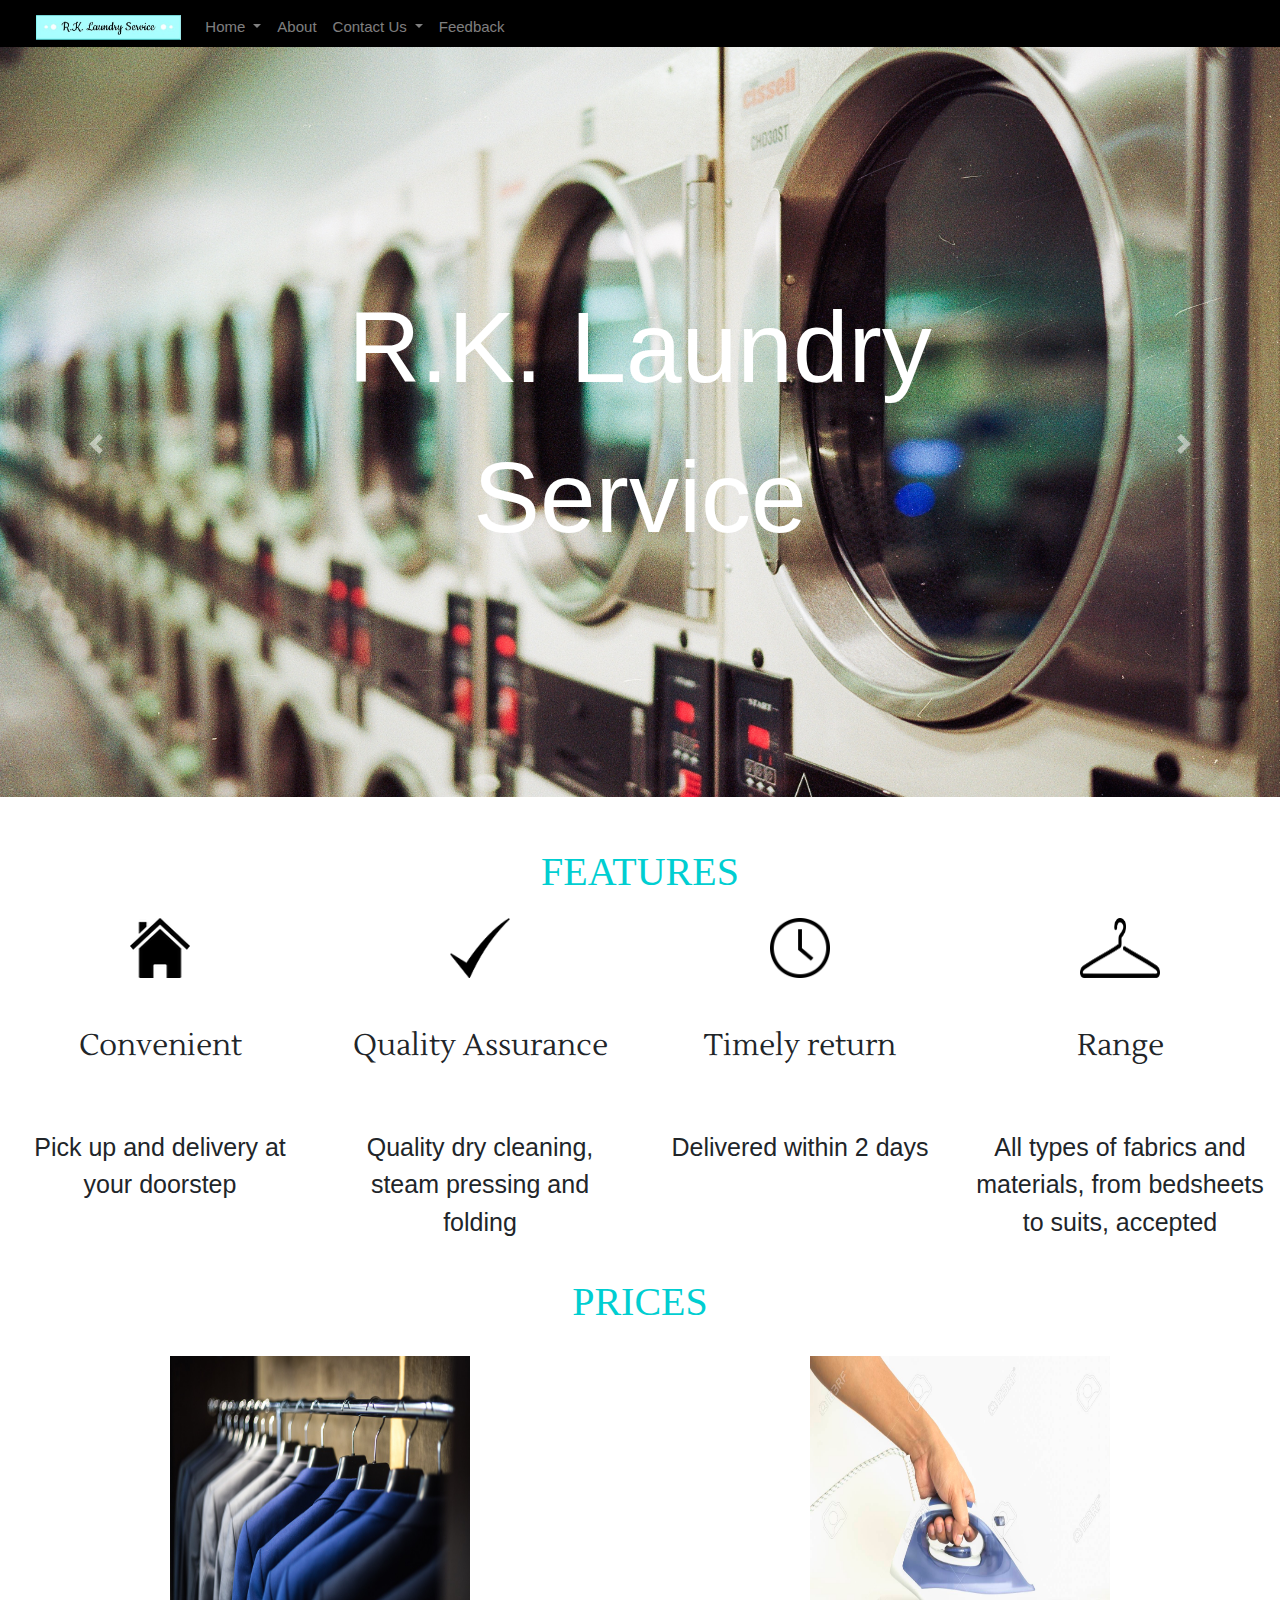
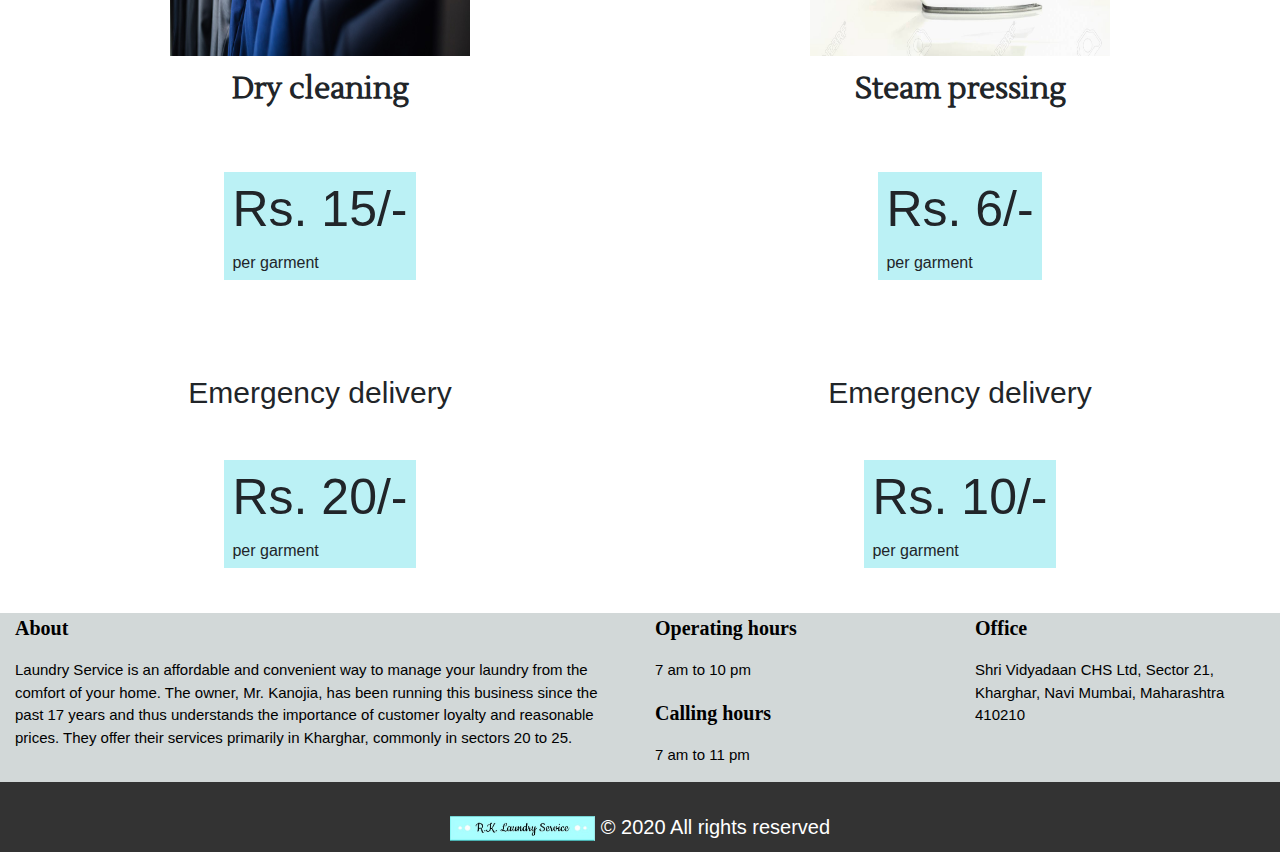
<file: index.html>
<html>
<head>
    <title> R.K. Laundry Service </title>
<meta charset="utf-8">
  <meta name="viewport" content="width=device-width, initial-scale=1">
<meta name="description" content="This website will help provide a convenient way for you to manage your laundry! With great customer service and picking up/delivery at your doorstep, laundry will no longer be a hassle! Click here to take a look at what we offer!" />
<meta name="keywords" content="Laundry, Laundry service, clothes, dry cleaning, washing, folding, ironing, steam pressing, home delivery" />
    
    
    
     <link rel="stylesheet" href="https://stackpath.bootstrapcdn.com/bootstrap/4.4.1/css/bootstrap.min.css" integrity="sha384-Vkoo8x4CGsO3+Hhxv8T/Q5PaXtkKtu6ug5TOeNV6gBiFeWPGFN9MuhOf23Q9Ifjh" crossorigin="anonymous">
    <script src="https://code.jquery.com/jquery-3.4.1.slim.min.js" integrity="sha384-J6qa4849blE2+poT4WnyKhv5vZF5SrPo0iEjwBvKU7imGFAV0wwj1yYfoRSJoZ+n" crossorigin="anonymous"></script>
<script src="https://cdn.jsdelivr.net/npm/popper.js@1.16.0/dist/umd/popper.min.js" integrity="sha384-Q6E9RHvbIyZFJoft+2mJbHaEWldlvI9IOYy5n3zV9zzTtmI3UksdQRVvoxMfooAo" crossorigin="anonymous"></script>
    
   
<script src="https://stackpath.bootstrapcdn.com/bootstrap/4.4.1/js/bootstrap.min.js" integrity="sha384-wfSDF2E50Y2D1uUdj0O3uMBJnjuUD4Ih7YwaYd1iqfktj0Uod8GCExl3Og8ifwB6" crossorigin="anonymous"></script>
    
 
        <link href="CSS/Style.css" rel="stylesheet">
    <link href="https://fonts.googleapis.com/css?family=Lustria" rel="stylesheet">
</head>
<body>
   
<nav class="navbar navbar-expand-sm navbar-dark">
  <a class="navbar-brand" href="index.html"><img src="Assets/logo.jpg" height="25px" style="padding-left: 20px" alt="Company logo" ></a>
 <button class="navbar-toggler" type="button" data-toggle="collapse" data-target="#navbarTogglerDemo02" aria-controls="navbarTogglerDemo02" aria-expanded="false" aria-label="Toggle navigation">
    <span class="navbar-toggler-icon"></span>
  </button>
    
  <div class="collapse navbar-collapse" id="navbarTogglerDemo02">
 
    <ul class="navbar-nav">
         <li class="nav-item dropdown">
        <a class="nav-link dropdown-toggle" href="index.html" id="navbarDropdown" role="button" data-toggle="dropdown" aria-haspopup="true" aria-expanded="false">
          Home
        </a>
        <div class="dropdown-menu" aria-labelledby="navbarDropdown">
          <a class="dropdown-item" href="index.html#features">Features</a>
          <a class="dropdown-item" href="index.html#price">Pricing</a>
        </div>
      </li>
     
      <li class="nav-item">
        <a class="nav-link" href="index.html#about">About</a>
      </li>
      
         <li class="nav-item dropdown">
        <a class="nav-link dropdown-toggle" href="index.html" id="navbarDropdown" role="button" data-toggle="dropdown" aria-haspopup="true" aria-expanded="false">
          Contact Us
        </a>
        <div class="dropdown-menu" aria-labelledby="navbarDropdown">
          <a class="dropdown-item" href="contact.html#contact">Contact information</a>
          <a class="dropdown-item" href="contact.html#map">Location</a>
            <a class="dropdown-item" href="contact.html#hiring">Employment information</a>
        </div>
      </li>
        <li class="nav-item">
        <a class="nav-link" href="feedback.html">Feedback</a>
      </li> 
    </ul>
    </div>
</nav>
    
    <div id="demo" class="carousel slide" data-ride="carousel">

  <!-- Indicators -->
  <ul class="carousel-indicators">
    <li data-target="#demo" data-slide-to="0" class="active"></li>
    <li data-target="#demo" data-slide-to="1"></li>
    <li data-target="#demo" data-slide-to="2"></li>
  </ul>
  
  <!-- The slideshow -->
  <div class="carousel-inner">
    <div class="carousel-item active">
      <img src="Assets/laundry.jpg" alt="Laundry machine" width="1100" height="750">
        <div class="carousel-caption" id="covertitle"> R.K. Laundry Service </div>
    </div>
    <div class="carousel-item">
      <img src="Assets/closet.jpg" alt="Clothes" width="1100" height="750">
        <div class="carousel-caption" id="covertitle"> R.K. Laundry Service </div>
    </div>
    <div class="carousel-item">
      <img src="Assets/clothespin.jpg" alt="Clothes" width="1100" height="750">
        <div class="carousel-caption" id="covertitle"> R.K. Laundry Service </div>
    </div>
  </div>
  <br>
  <!-- Left and right controls -->
  <a class="carousel-control-prev" href="#demo" data-slide="prev">
    <span class="carousel-control-prev-icon"></span>
  </a>
  <a class="carousel-control-next" href="#demo" data-slide="next">
    <span class="carousel-control-next-icon"></span>
  </a>
</div>
    
   <a name="features"></a>
    <div class="container-fluid">
    <div class="row">
        <div class=col-lg-12> <p id="feature">FEATURES</p></div>
    
    
    <div class="col-lg-3"> 
        <img src="Assets/house.png" class="logo" alt="Home logo"> <br>
        <p id="heading"> Convenient</p> <br>
        <p id="titles"> Pick up and delivery at your doorstep</p>
        </div> 
        <div class="col-lg-3">
        <img src="Assets/tickmark.png" class="logo" alt="Tickmark logo">
            <br>
            
            <p id="heading"> Quality Assurance</p>
            <br>
            
            <p id="titles">Quality dry cleaning, steam pressing and folding</p>
        
        </div>
        <div class="col-lg-3">
        <img src="Assets/clock.png" class="logo" alt="Clock logo"> 
                <br>
                  <p id="heading"> Timely return</p>
                <br>
            <p id="titles">  Delivered within 2 days </p>
        
        </div>
        
        <div class="col-lg-3"> 
        <img src="Assets/hanger.png" class="logo" style="width: 80px" alt="Hanger logo"> <br>
        <p id="heading"> Range</p> <br>
        <p id="titles"> All types of fabrics and materials, from bedsheets to suits, accepted</p>
        </div> 
        
        </div>
    </div>
    
    <a name="price"> </a>
     
<div class="container-fluid" style="position:relative" id="third" class="images">
                       

    <p id="feature">PRICES</p>

        <div class="row"  id="list">
         
            <div class="col-md-6 col-lg-6" style="margin-top: 8px">
        <span> <img src="Assets/suits.jpg" class="img-responsive img-circle image"></span> 
                
             <p id="services"> <strong> Dry cleaning</strong></p>
                                <br>

                  <table align="center">
                    <tr>
                        <td>
         
               <p style="font-size: 50px"> Rs. 15/-</p>
                per garment
                            </td>
                        </tr>
       </table>
               
       
             <br> <br> 
                
                 Emergency delivery<br><br> 
                 <table align="center">
                    <tr>
                        <td>
         
                <p style="font-size: 50px"> Rs. 20/-</p>
                per garment
       
                            </td>
                        </tr>
       </table>
                
            
        </div>
        
         <div class="col-md-6  col-lg-6" style="margin-top: 8px">
            <span> <img src="Assets/iron.jpg" class="img-responsive img-circle image" alt="Ironbox"></span>
                
               
                       <p id="services"><strong> Steam pressing</strong> </p>
                 <br>
                <table align="center">
                    <tr>
                        <td>
         
                <p style="font-size: 50px"> Rs. 6/-</p>
                per garment
                            </td>
                        </tr>
       </table>
             <br> <br> 
                 
                Emergency delivery<br> <br>
                <table align="center">
                    <tr>
                        <td>
         
 
                <p style="font-size: 50px"> Rs. 10/-</p>
                per garment       
                        </td>
                    </tr>
                </table>
                    
                    </div>
             
        </div>
        </div>
           <br>
    <a name="about"></a>
    <div class="container-fluid info"> 
    
        <div class="row" >
     <div class="col-lg-6 col-md-6">
        <p id="number1">
         About
         </p>
         
         <p id="details1"> Laundry Service is an affordable and convenient way to manage your laundry from the comfort of your home. The owner, Mr. Kanojia, has been running this business since the past 17 years and thus understands the importance of customer loyalty and reasonable prices. They offer their services primarily in Kharghar, commonly in sectors 20 to 25. </p>
        
        
        </div>  
       
       <div class="col-lg-3 col-md-3">
        <p id="number1">
         Operating hours
         </p>
         
         <p id="details1"> 7 am to 10 pm </p>
        <p id="number1">
            Calling hours 
           </p>
          <p id="details1"> 7 am to 11 pm </p> 
        
        </div>  
        <div class="col-lg-3 col-md-3">
        <p id="number1">
         Office
         </p>
        
         <p id="details1"> Shri Vidyadaan CHS Ltd, Sector 21, Kharghar, Navi Mumbai, Maharashtra 410210</p>
        
        
        </div>   
    </div>
    </div>
        
    <footer style="height: 70px; background-color: #333;color: white">
        <br> <img src="Assets/logo.jpg" height="25px" alt="Company logo" > &#169; 2020 All rights reserved 
</footer>
   <!-- <div class="container-fluid" style="position:relative">
        <table style="width: 100%; height: 300px"> 
        <tr>
          <td style="width: 650px"> 
            <p id="number1">
         ABOUT
         </p>
         
         <p id="details1"> Laundry Service is an affordable and convenient way to manage your laundry from the comfort of your home. The owner, Mr. Kanojia, has been running this business since the past 17 years and thus understands the importance of customer loyalty and reasonable prices. They offer their services primarily in Kharghar, commonly in sectors 20 to 25. </p>
            </td>  
            
            <td>
            <p id="number1">
         Operating hours
         </p>
         
         <p id="details1"> 7 am to 10 pm </p>
            </td>
            
            <td>
            <p id="number1">
            Calling hours 
           </p>
          <p id="details1"> 7 am to 11 pm </p> 
        
            </td>
            
            
            
      </tr>
        
        
        
        
        </table>
     <div class="info"> 
    
        <div class="row" style="padding: 10px">
     <div class="col-lg-6 col-md-6">
        <p id="number1">
         ABOUT
         </p>
         
         <p id="details1"> Laundry Service is an affordable and convenient way to manage your laundry from the comfort of your home. The owner, Mr. Kanojia, has been running this business since the past 17 years and thus understands the importance of customer loyalty and reasonable prices. They offer their services primarily in Kharghar, commonly in sectors 20 to 25. </p>
        
        
        </div>  
       
       <div class="col-lg-3 col-md-3">
        <p id="number1">
         Operating hours
         </p>
         
         <p id="details1"> 7 am to 10 pm </p>
        <p id="number1">
            Calling hours 
           </p>
          <p id="details1"> 7 am to 11 pm </p> 
        
        </div>  
        <div class="col-lg-3 col-md-3">
        <p id="number1">
         OFFICE
         </p>
         
         <p id="details1"> Sec 6, Kharghar, Navi Mumbai</p>
        
        
        </div>  
       
       
       </div>
    
    </div>
         </div>
    <footer style="height: 70px; background-color: #333;color: white">
        <br> <img src="Assets/logo.jpg" height="25px" > &#169; 2020 All rights reserved 
</footer>
   -->

</body>

</html>
</file>
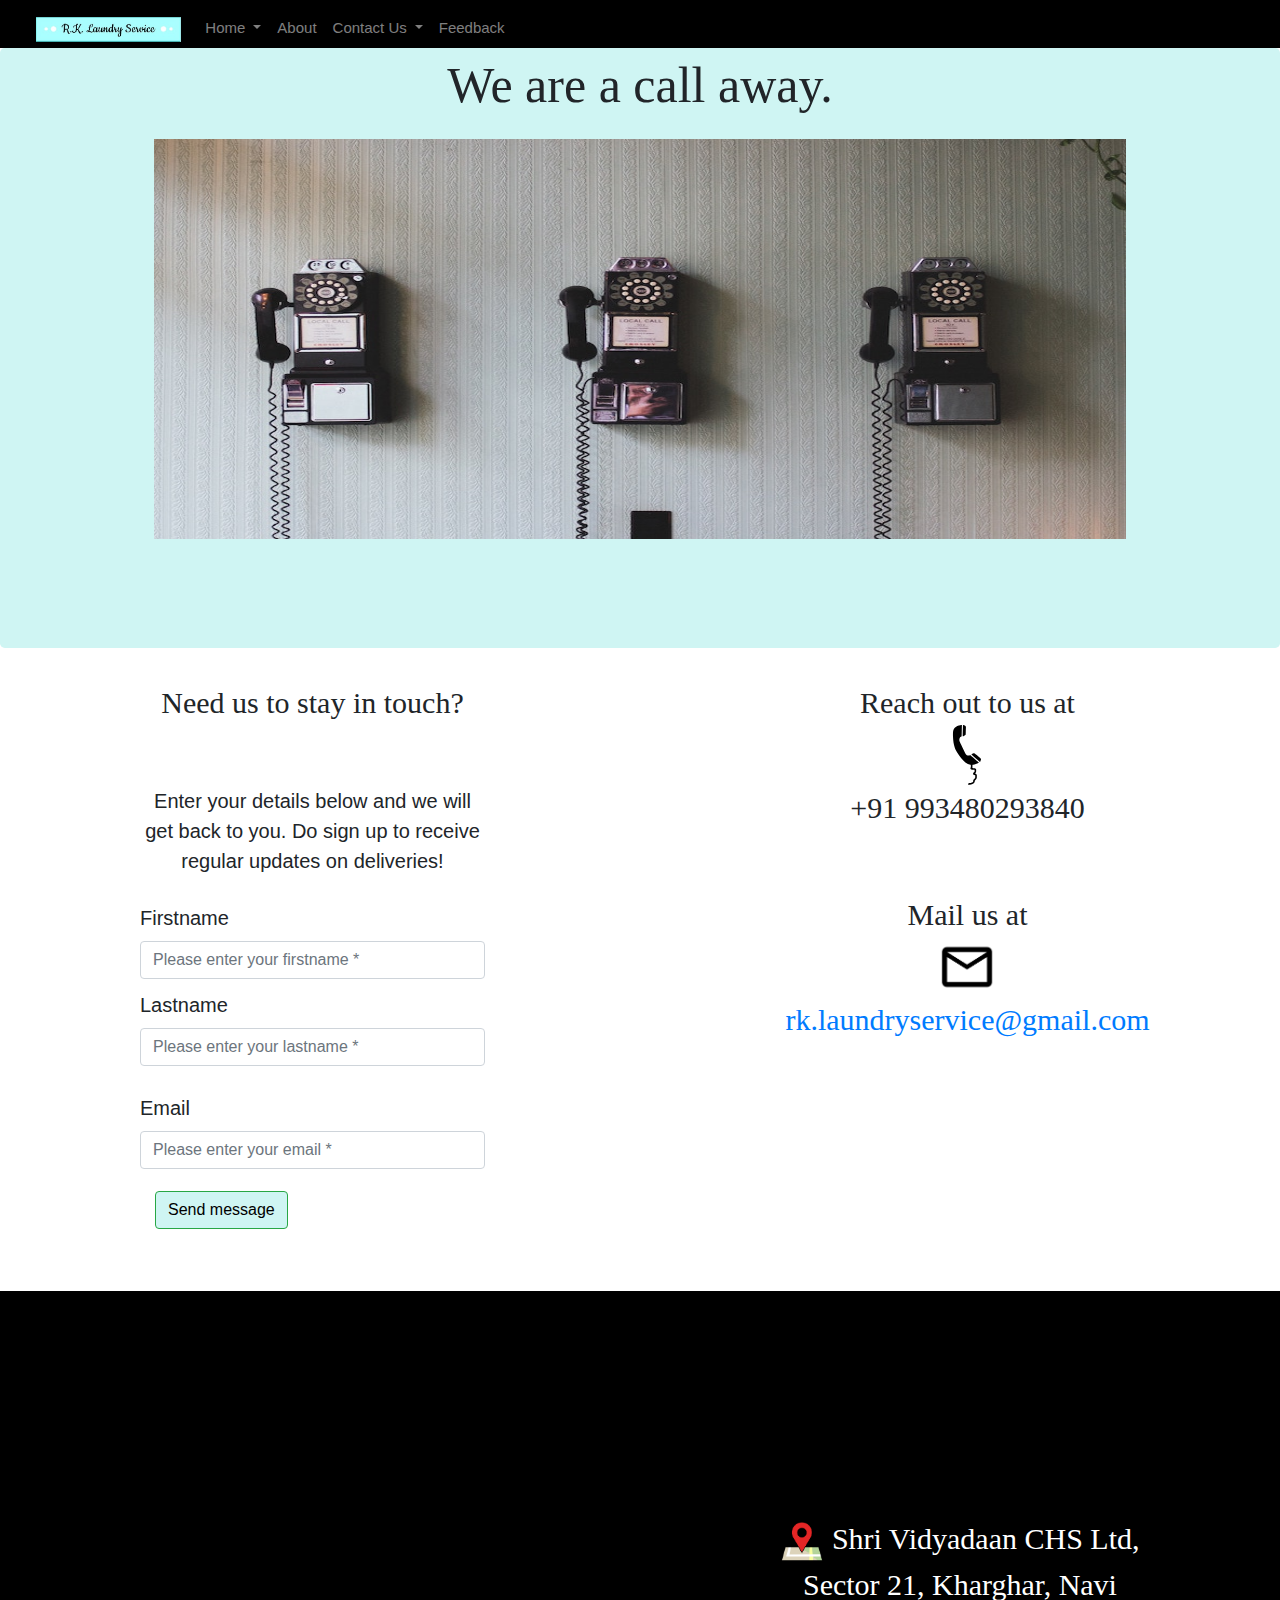
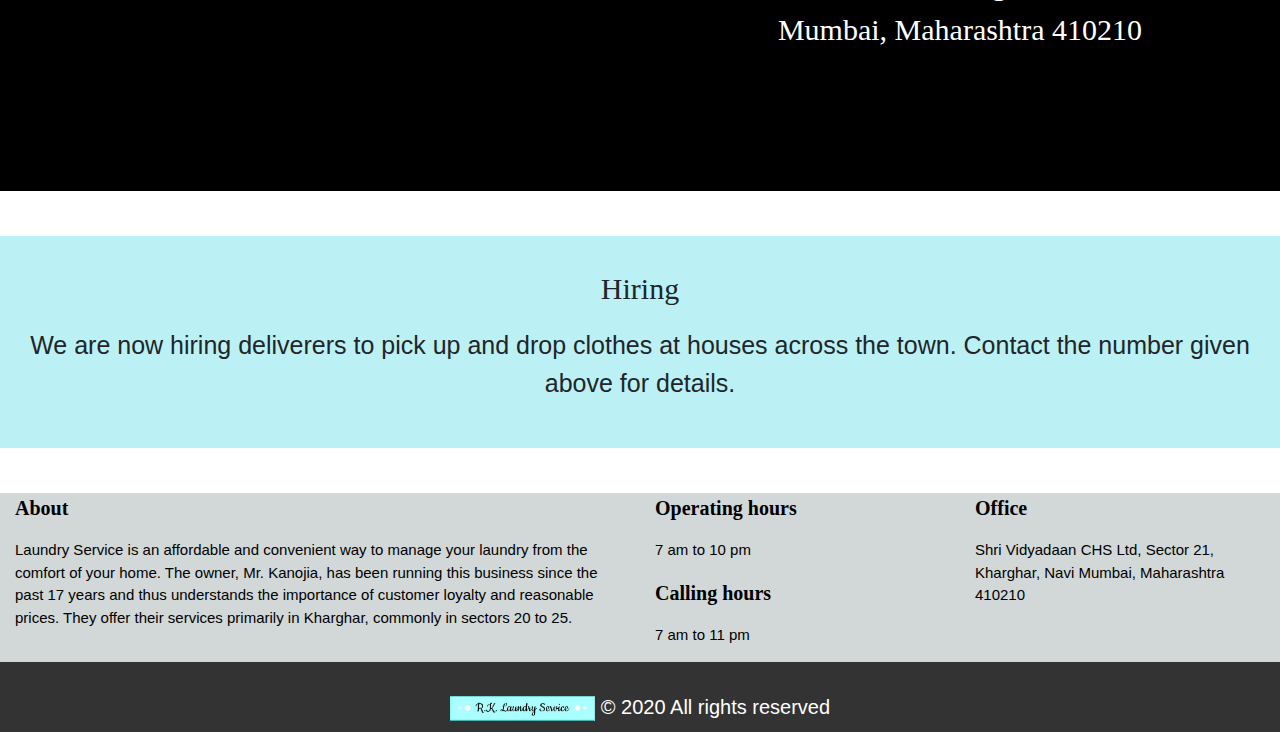
<file: contact.html>
<!DOCTYPE html>
<html lang="en">
<head>
  <title>Contact Us</title>
  <meta charset="utf-8">
  <meta name="viewport" content="width=device-width, initial-scale=1">
 <meta name="description" content="This website will help provide a convenient way for you to manage your laundry! With great customer service and picking up/delivery at your doorstep, laundry will no longer be a hassle! Click here to take a look at what we offer!" />
<meta name="keywords" content="Laundry, Laundry service, clothes, dry cleaning, washing, folding, ironing, steam pressing, home delivery" />
    
  <link rel="stylesheet" href="https://stackpath.bootstrapcdn.com/bootstrap/4.4.1/css/bootstrap.min.css" integrity="sha384-Vkoo8x4CGsO3+Hhxv8T/Q5PaXtkKtu6ug5TOeNV6gBiFeWPGFN9MuhOf23Q9Ifjh" crossorigin="anonymous">
    <script src="https://code.jquery.com/jquery-3.4.1.slim.min.js" integrity="sha384-J6qa4849blE2+poT4WnyKhv5vZF5SrPo0iEjwBvKU7imGFAV0wwj1yYfoRSJoZ+n" crossorigin="anonymous"></script>
<script src="https://cdn.jsdelivr.net/npm/popper.js@1.16.0/dist/umd/popper.min.js" integrity="sha384-Q6E9RHvbIyZFJoft+2mJbHaEWldlvI9IOYy5n3zV9zzTtmI3UksdQRVvoxMfooAo" crossorigin="anonymous"></script>
    
   
<script src="https://stackpath.bootstrapcdn.com/bootstrap/4.4.1/js/bootstrap.min.js" integrity="sha384-wfSDF2E50Y2D1uUdj0O3uMBJnjuUD4Ih7YwaYd1iqfktj0Uod8GCExl3Og8ifwB6" crossorigin="anonymous"></script>
    
    <link href="CSS/Style.css" rel="stylesheet">
    <link href="https://fonts.googleapis.com/css?family=Lustria">


</head>
<body>
    <nav class="navbar navbar-expand-lg navbar-dark">
  <a class="navbar-brand" href="index.html"><img src="Assets/logo.jpg" height="25px" style="padding-left: 20px" alt="Company logo"></a>
  <button class="navbar-toggler" type="button" data-toggle="collapse" data-target="#navbarTogglerDemo02" aria-controls="navbarTogglerDemo02" aria-expanded="false" aria-label="Toggle navigation">
    <span class="navbar-toggler-icon"></span>
  </button>
    
  <div class="collapse navbar-collapse" id="navbarTogglerDemo02">
    <ul class="navbar-nav">
         <li class="nav-item dropdown">
        <a class="nav-link dropdown-toggle" href="index.html" id="navbarDropdown" role="button" data-toggle="dropdown" aria-haspopup="true" aria-expanded="false">
          Home
        </a>
        <div class="dropdown-menu" aria-labelledby="navbarDropdown">
          <a class="dropdown-item" href="index.html#features">Features</a>
          <a class="dropdown-item" href="index.html#price">Pricing</a>
        </div>
      </li>
     
      <li class="nav-item">
        <a class="nav-link" href="index.html#about">About</a>
      </li>
      
         <li class="nav-item dropdown">
        <a class="nav-link dropdown-toggle" href="index.html" id="navbarDropdown" role="button" data-toggle="dropdown" aria-haspopup="true" aria-expanded="false">
          Contact Us
        </a>
        <div class="dropdown-menu" aria-labelledby="navbarDropdown">
          <a class="dropdown-item" href="contact.html#contact">Contact information</a>
          <a class="dropdown-item" href="contact.html#map">Location</a>
            <a class="dropdown-item" href="contact.html#hiring">Employment information</a>
        </div>
      </li>
        <li class="nav-item">
        <a class="nav-link" href="feedback.html">Feedback</a>
      </li> 
    </ul>
  </div>  
</nav>
    
<!--<nav class="navbar navbar-expand-md navbar-dark" style="height:50px; font-size: 17px">
  <a class="navbar-brand" href="index.html"><img src="Assets/logo.jpg" height="28px" style="padding-left: 23px" ></a>
  <button class="navbar-toggler" type="button" data-toggle="collapse" data-target="#collapsibleNavbar">
    <span class="navbar-toggler-icon"></span>
  </button>
  <div class="collapse navbar-collapse" id="collapsibleNavbar">
    <ul class="navbar-nav">
      <li class="nav-item">
        <a class="nav-link" href="index.html">Home</a>
      </li>
      <li class="nav-item">
        <a class="nav-link" href="contact.html#about">About</a>
      </li>
      <li class="nav-item">
        <a class="nav-link" href="index.html#price">Pricing</a>
      </li> 
        <li class="nav-item">
        <a class="nav-link" href="contact.html">Contact Us</a>
      </li> 
        <li class="nav-item">
        <a class="nav-link" href="feedback.html">Feedback</a>
      </li> 
    </ul>
  </div>  
</nav> -->
<div class="jumbotron" id="contactjumbo" style="background-color: #CFF5F3" style="max-width: 100%"> 
    <p style="font-size: 50px"> We are a call away. </p>
    <img src="Assets/phones.jpg" id="dial" style="height: 400px" width="100%" alt="Telephones">
    </div>
    <a name="call"></a>
    <div style="position:relative"> 
    <div class="row">
        
    <div class="col-lg-6 col-md-6">
<div  id="last">
<p id="number"> Need us to stay in touch? </p><br>
    <p id="details">Enter your details below and we will get back to you. Do sign up to receive regular updates on deliveries!</p>        
        
    
    </div>    
    </div>
    <div class="col-lg-1 col-md-1">
        </div>
     <div class="col-lg-4 col-md-4"> 
        <p id="number">Reach out to us at
        
        <img src="Assets/call.svg" class="logo" alt="Telephone logo"> 
       
        +91 993480293840
        
    </p>
        </div>     
    </div>
    
    <div class="row">
    <div class="col-lg-6 col-md-6">              
  <form id="contact-form" method="post" action="send_mail.php?action=contact" role="form">
      <div class="form-group"> 
                    <label for="form_name" class="lead">Firstname </label>
                    <input id="form_name" type="text" name="name" class="form-control" placeholder="Please enter your firstname *" required="required" data-error="Firstname is required.">
                    <div class="help-block with-errors"></div>
    <div class="form-group">
                    <label for="form_lastname" class="lead">Lastname </label>
                    <input id="form_lastname" type="text" name="surname" class="form-control" placeholder="Please enter your lastname *" required="required" data-error="Lastname is required.">
                    <div class="help-block with-errors"></div>
                </div>
          <div class="form-group">
                    <label for="form_email" class="lead">Email </label>
                    <input id="form_email" type="email" name="email" class="form-control" placeholder="Please enter your email *" required="required" data-error="Valid email is required.">
                    <div class="help-block with-errors"></div>

            </div>
     

        
       
        <div class="col-md-12">
                <input type="submit" class="btn btn-success btn-send" value="Send message" >
            </div>
    </div>
 
</form>

        </div>
        
        <div class="col-lg-1 col-md-1">
        </div>
        <div class="col-lg-4 col-md-4"> 
        <p id="number">Mail us at
        
        <img src="Assets/mail2.png" class="logo" alt="Mail logo"> 
       
     <a href="mailto:guddu.kanojia@gmail.com ">rk.laundryservice@gmail.com
        </a>
    </p>
        </div>
        </div>
            </div>
    <a name="map"></a>
    <br>
<div class="container-fluid" style="max-width: 100%"> 
<div class="row" style="background-color: black" style="position:relative">
    <div class="col-lg-1 col-md-1"></div>
<div class="col-lg-4 col-md-4">
    <div class="mapouter">
        <div class="gmap_canvas"><iframe width="500" height="600" id="gmap_canvas" src="https://maps.google.com/maps?q=shree%20vidyadaan%20society%2C%20sector%2021%2C%20kharghar&t=&z=13&ie=UTF8&iwloc=&output=embed" frameborder="0" scrolling="no" marginheight="0" marginwidth="0" align="center"></iframe><a href="https://ytify.com"></a></div><style>.mapouter{position:relative;text-align:center;height:500px;width:600px;}.gmap_canvas {overflow:hidden;background:none!important;height:500px;width:600px;}</style></div>    
    </div>
        
    
       <div class="col-lg-2 col-md-2"></div>

<div class="col-lg-4 col-md-4">
    <br>
        <br>

        <br>

        <br>

        <br>

    <p id="number2" style="font-size: 30px" style="text-align: center">
   <img src="Assets/map.png" style="height: 40px" alt="Map pointer"> Shri Vidyadaan CHS Ltd, Sector 21, Kharghar, Navi Mumbai, Maharashtra 410210    
            </p>  
    
</div>  
     </div>  
             
    </div>       
   <a name="hiring"></a>
         <br>  
    
    <div style="padding: 30px" id="hiring">
    <p id="number"> Hiring<p>
    <p style="font-size: 25px"> We are now hiring deliverers to pick up and drop clothes at houses across the town. Contact the number given above for details. </p>
        
    </div>
  
<br>
    <a name="about"></a>
  
    <div class="container-fluid info">
     
    <div class="row" >
     <div class="col-lg-6 col-md-6">
        <p id="number1">
         About
         </p>
         
         <p id="details1"> Laundry Service is an affordable and convenient way to manage your laundry from the comfort of your home. The owner, Mr. Kanojia, has been running this business since the past 17 years and thus understands the importance of customer loyalty and reasonable prices. They offer their services primarily in Kharghar, commonly in sectors 20 to 25. </p>
        
        
        </div>  
       
       <div class="col-lg-3 col-md-3">
        <p id="number1">
         Operating hours
         </p>
         
         <p id="details1"> 7 am to 10 pm </p>
        <p id="number1">
            Calling hours 
           </p>
          <p id="details1"> 7 am to 11 pm </p> 
        
        </div>  
        <div class="col-lg-3 col-md-3">
        <p id="number1">
         Office
         </p>
         
         <p id="details1"> Shri Vidyadaan CHS Ltd, Sector 21, Kharghar, Navi Mumbai, Maharashtra 410210</p>
        
        
        </div>  
       </div>
       
       </div>
       

   <footer style="height: 70px; background-color: #333;color: white">
        <br> <img src="Assets/logo.jpg" height="25px" alt="Company logo"> &#169; 2020 All rights reserved 
</footer>
       

</body>
</html>
</file>
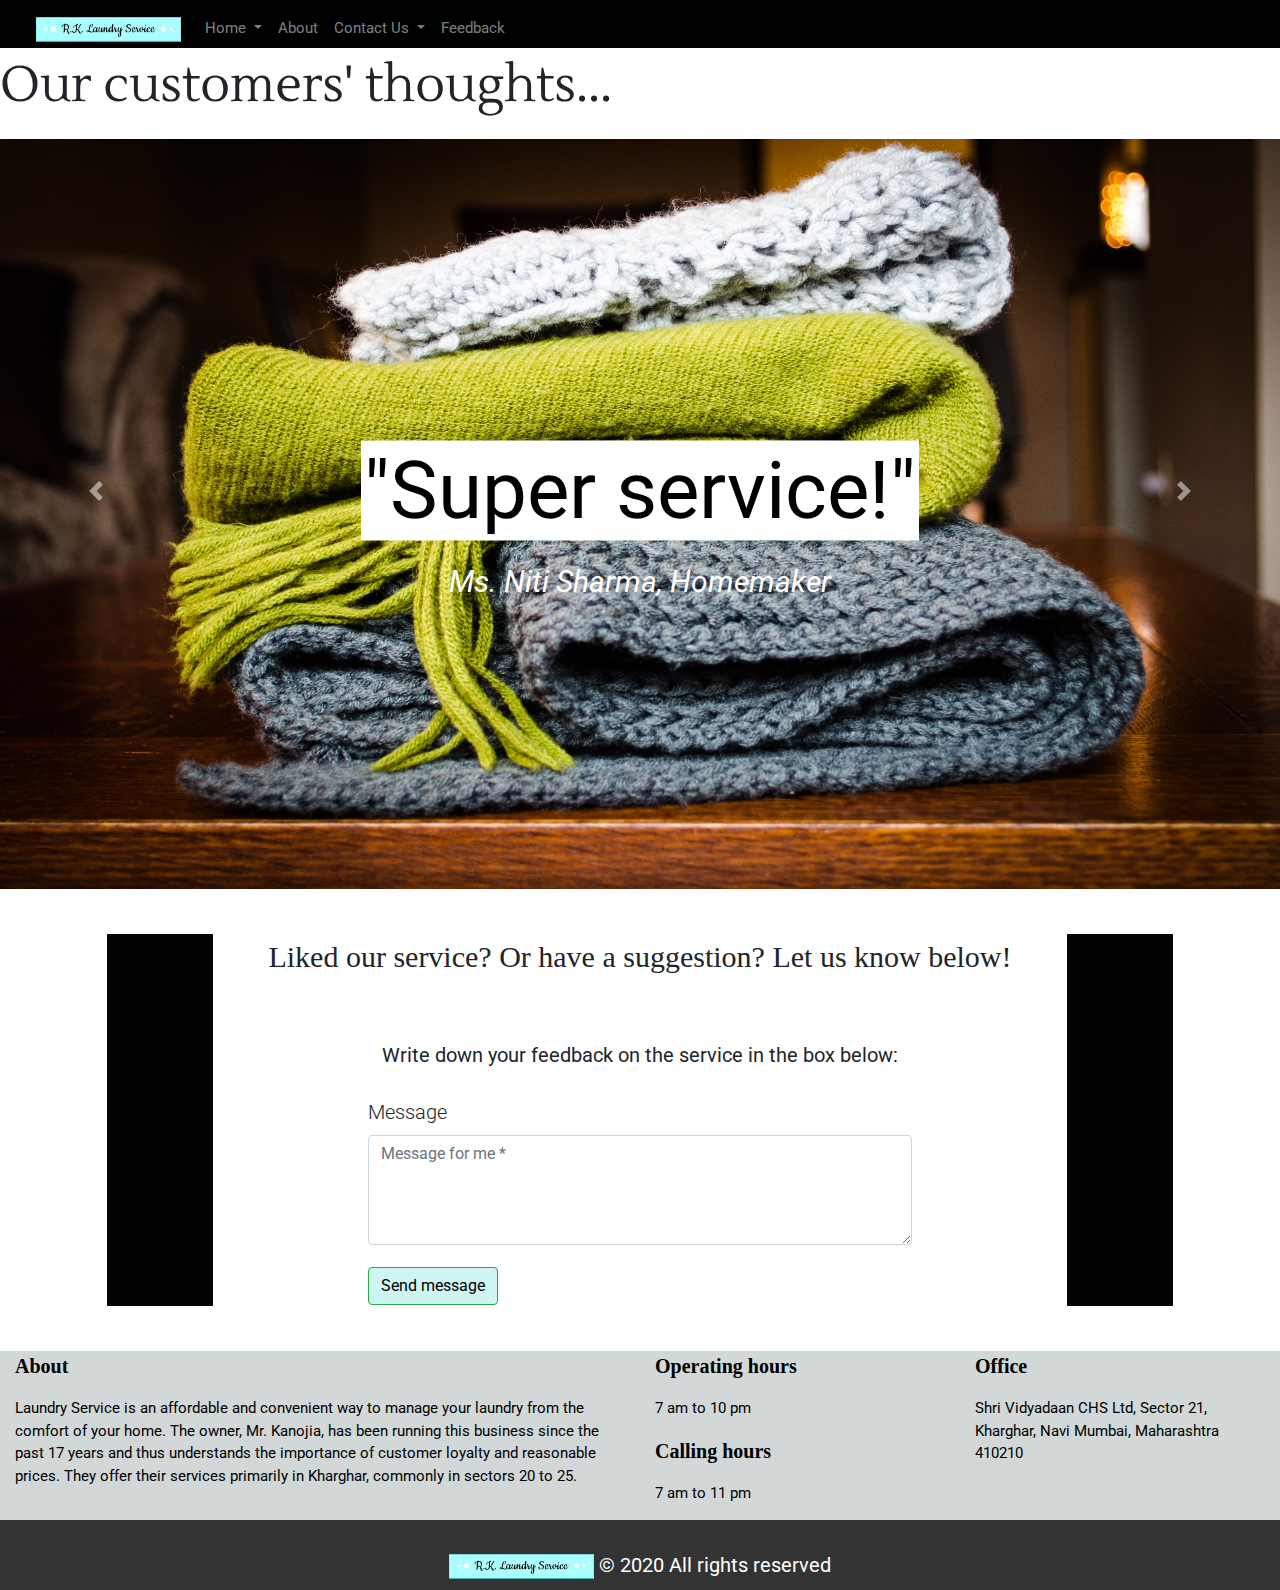
<file: feedback.html>
<!DOCTYPE html>
<html lang="en">
<head>
  <title>Feedback</title>
  <meta charset="utf-8">
  <meta name="viewport" content="width=device-width, initial-scale=1">
<meta name="description" content="This website will help provide a convenient way for you to manage your laundry! With great customer service and picking up/delivery at your doorstep, laundry will no longer be a hassle! Click here to take a look at what we offer!" />
<meta name="keywords" content="Laundry, Laundry service, clothes, dry cleaning, washing, folding, ironing, steam pressing, home delivery" />
    
  <link rel="stylesheet" href="https://stackpath.bootstrapcdn.com/bootstrap/4.4.1/css/bootstrap.min.css" integrity="sha384-Vkoo8x4CGsO3+Hhxv8T/Q5PaXtkKtu6ug5TOeNV6gBiFeWPGFN9MuhOf23Q9Ifjh" crossorigin="anonymous">
    <script src="https://code.jquery.com/jquery-3.4.1.slim.min.js" integrity="sha384-J6qa4849blE2+poT4WnyKhv5vZF5SrPo0iEjwBvKU7imGFAV0wwj1yYfoRSJoZ+n" crossorigin="anonymous"></script>
<script src="https://cdn.jsdelivr.net/npm/popper.js@1.16.0/dist/umd/popper.min.js" integrity="sha384-Q6E9RHvbIyZFJoft+2mJbHaEWldlvI9IOYy5n3zV9zzTtmI3UksdQRVvoxMfooAo" crossorigin="anonymous"></script>
    
   
<script src="https://stackpath.bootstrapcdn.com/bootstrap/4.4.1/js/bootstrap.min.js" integrity="sha384-wfSDF2E50Y2D1uUdj0O3uMBJnjuUD4Ih7YwaYd1iqfktj0Uod8GCExl3Og8ifwB6" crossorigin="anonymous"></script>
    
        <link href="CSS/Style.css" rel="stylesheet">
    <link href="https://fonts.googleapis.com/css?family=Lustria" rel="stylesheet">
<link href="https://fonts.googleapis.com/css?family=Roboto&display=swap" rel="stylesheet">


</head>
<body>
    
    <nav class="navbar navbar-expand-lg navbar-dark">
  <a class="navbar-brand" href="index.html"><img src="Assets/logo.jpg" height="25px" style="padding-left: 20px" ></a>
  <button class="navbar-toggler" type="button" data-toggle="collapse" data-target="#navbarTogglerDemo02" aria-controls="navbarTogglerDemo02" aria-expanded="false" aria-label="Toggle navigation">
    <span class="navbar-toggler-icon"></span>
  </button>
    
  <div class="collapse navbar-collapse" id="navbarTogglerDemo02">
    <ul class="navbar-nav">
         <li class="nav-item dropdown">
        <a class="nav-link dropdown-toggle" href="index.html" id="navbarDropdown" role="button" data-toggle="dropdown" aria-haspopup="true" aria-expanded="false">
          Home
        </a>
        <div class="dropdown-menu" aria-labelledby="navbarDropdown">
          <a class="dropdown-item" href="index.html#features">Features</a>
          <a class="dropdown-item" href="index.html#price">Pricing</a>
        </div>
      </li>
     
      <li class="nav-item">
        <a class="nav-link" href="index.html#about">About</a>
      </li>
      
         <li class="nav-item dropdown">
        <a class="nav-link dropdown-toggle" href="index.html" id="navbarDropdown" role="button" data-toggle="dropdown" aria-haspopup="true" aria-expanded="false">
          Contact Us
        </a>
        <div class="dropdown-menu" aria-labelledby="navbarDropdown">
          <a class="dropdown-item" href="contact.html#contact">Contact information</a>
          <a class="dropdown-item" href="contact.html#map">Location</a>
            <a class="dropdown-item" href="contact.html#hiring">Employment information</a>
        </div>
      </li>
        <li class="nav-item">
        <a class="nav-link" href="feedback.html">Feedback</a>
      </li> 
    </ul>
  </div>  
</nav>
<!--<nav class="navbar navbar-expand-md  navbar-dark">
  <a class="navbar-brand" href="index.html"><img src="Assets/logo.jpg" height="25px" style="padding-left: 20px" ></a>
  <button class="navbar-toggler" type="button" data-toggle="collapse" data-target="#collapsibleNavbar">
    <span class="navbar-toggler-icon"></span>
  </button>
  <div class="collapse navbar-collapse" id="collapsibleNavbar">
    <ul class="navbar-nav">
      <li class="nav-item">
        <a class="nav-link" href="index.html">Home</a>
      </li>
      <li class="nav-item">
        <a class="nav-link" href="feedback.html#about">About</a>
      </li>
      <li class="nav-item">
        <a class="nav-link" href="index.html#price">Pricing</a>
      </li> 
        <li class="nav-item">
        <a class="nav-link" href="contact.html">Contact Us</a>
      </li> 
        <li class="nav-item">
        <a class="nav-link" href="feedback.html">Feedback</a>
      </li> 
    </ul>
  </div>  
</nav> -->
    <div id="demo" class="carousel slide" data-ride="carousel" style="padding-bottom: 0px">
<p id="maintitle">Our customers' thoughts... </p>
  <!-- Indicators -->
  <ul class="carousel-indicators">
    <li data-target="#demo" data-slide-to="0" class="active"></li>
    <li data-target="#demo" data-slide-to="1"></li>
    <li data-target="#demo" data-slide-to="2"></li>
  </ul>
  
  <!-- The slideshow -->
  <div class="carousel-inner">
    <div class="carousel-item active">
       <img src="Assets/clothes.jpg" alt="Clothes">
        <div class="carousel-caption" id="covertitle"> <span class="white_bg">
                "Super service!"
            </span>
            <p style="font-size: 30px; font-style: italic"> Ms. Niti Sharma, Homemaker</p> </div>
    </div>
    <div class="carousel-item">
      <img src="Assets/suits.jpg" alt="Suits" width="1100" height="750">
        <div class="carousel-caption" id="covertitle">
            <span class="white_bg">
                "Delivered at 8 AM in an emergency!" 
                  </span>
                 <p style="font-size: 30px; font-style: italic"> Dr. Rhea Chaudhari, Dental surgeon  </p> </div>
    </div>
    <div class="carousel-item">
      <img src="Assets/hangers.jpg" alt="Hanger of clothes" width="1100" height="750">
        <div class="carousel-caption" id="covertitle"> <span class="white_bg">
            "Timely and tidy work!" 
                </span>
            <p style="font-size: 30px; font-style: italic"> Mrs. Sunita Gowda , Computer analyst</p>
 </div>
    </div>
  </div>
  <br>
  <!-- Left and right controls -->
  <a class="carousel-control-prev" href="#demo" data-slide="prev">
    <span class="carousel-control-prev-icon"></span>
  </a>
  <a class="carousel-control-next" href="#demo" data-slide="next">
    <span class="carousel-control-next-icon"></span>
  </a>
</div>
    
    <div class="container-fluid" style="position:relative; padding-top: 0px"> 
    <div class="row">
        <div class="col-lg-1 col-md-1"></div>
        <div class="col-lg-1 col-md-1" style="background-color: black"></div>
         <div class="col-lg-8 col-md-8">
           <div  id="last">
<p id="number"> Liked our service? Or have a suggestion? Let us know below! </p><br>
    <p id="details">Write down your feedback on the service in the box below:
        </p>
           <form id="contact-form" method="post" action="send_mail.php?action=feedback" role="form">
            <div class="messages"></div>
                <div class="controls">
                    <div class="row">
                        <div class="col-md-12">
                            <div class="form-group">
                                <label for="form_message" class="lead">Message </label>
                                <textarea id="form_message" name="message" class="form-control" placeholder="Message for me *" rows="4" required="required" data-error="Please, leave us a message."></textarea>
                                <div class="help-block with-errors"></div>
                            </div>
                        </div>
                        <div class="col-md-12">
                            <input type="submit" class="btn btn-success btn-send" value="Send message">
                        </div>
                    </div>
                    </div>
        </form>
                         
  
        </div>
        </div>
         <div class="col-lg-1 col-md-1" style="background-color: black"> </div>
        
        </div>
    </div>
    
    <br>
    <a name="about"></a>
   <div class="container-fluid info"> 
    
        <div class="row" >
     <div class="col-lg-6 col-md-6">
        <p id="number1">
         About
         </p>
         
         <p id="details1"> Laundry Service is an affordable and convenient way to manage your laundry from the comfort of your home. The owner, Mr. Kanojia, has been running this business since the past 17 years and thus understands the importance of customer loyalty and reasonable prices. They offer their services primarily in Kharghar, commonly in sectors 20 to 25. </p>
        
        
        </div>  
       
       <div class="col-lg-3 col-md-3">
        <p id="number1">
         Operating hours
         </p>
         
         <p id="details1"> 7 am to 10 pm </p>
        <p id="number1">
            Calling hours 
           </p>
          <p id="details1"> 7 am to 11 pm </p> 
        
        </div>  
        <div class="col-lg-3 col-md-3">
        <p id="number1">
         Office
         </p>
        
         <p id="details1"> Shri Vidyadaan CHS Ltd, Sector 21, Kharghar, Navi Mumbai, Maharashtra 410210</p>
        
        
        </div>   
    </div>
    </div>
        
    <footer style="height: 70px; background-color: #333;color: white">
        <br> <img src="Assets/logo.jpg" height="25px" > &#169; 2020 All rights reserved 
</footer>
       
</body>
</html>
</file>
<file: CSS/Style.css>
body
{
background-color: white;
font-size: 30px; 
font-family: 'Roboto', sans-serif;
}

form{
margin-left: 200px;
margin-right: 200px; 
}

.navbar{

color: white;
font-size: 15px;
background-color: black; 
padding-bottom: 0; 
margin-bottom: 0px;
}


.info{ 
background-color: #D2D8D8;
width: 100%;  
position: relative; 
color: black !important;
text-align: left;
vertical-align: middle;
vertical-align: middle;
}

footer{ 
text-align: center;
font-size: 20px; 
vertical-align: middle;
position: relative;
}

.image{ 
height: 300px;
width: 300px;
margin-left: auto; 
margin-right: auto; 
}

#feature{
text-align: center;
font-size: 40px; 
color: darkturquoise;  
font-weight: 100; 
font-family: 'Merriweather', serif; 
}

#titles{ 
font-size: 25px; 
text-align: center;
vertical-align: middle;    
 }

.logo{ 
margin-left: auto; 
margin-right: auto; 
display: block; 
height: 60px; 
width: 60px; }

h4{
text-align: center;
}

.carousel.inner{ 
margin-top: 0px; 
padding-top: 0px;
width: 1100px;
height:750px;}

.carousel img {
max-height: 750px;
width: 100%; 
}

#second{ 
padding-left: 20px; 
padding-right: 20px; 
background-color: white; 
padding-bottom: 20px; 
margin-bottom: 30px; 
vertical-align: middle; 
}

#third{  
padding-top: 15px;
}

#list{ 
align-items: center;
text-align: center; 
font-size: 30px; 
}

#heading{ 
font-size: 30px; 
text-align: center;
font-family: 'Lustria', serif;
}



.images {
margin:auto;
display:block;
vertical-align:middle;
clear: both;
}

hr{
position: relative;  
margin-top: 20px;
margin-bottom: 20px;
border: 2;
border-top: 1px solid #333;
}


.trick{ 
font-size: 90px;font-family: 'Merriweather', serif;
}


table{ 
table-layout: auto;     
border-radius: 15px; 
 }

#dial{ 
height: 350px; 
width: 80%; 
position: relative;
}

td {
border: 2px solid;  
text-align: left;
padding: 8px;
}

#services{
font-family: 'Lustria', serif; 
font-size: 30px; 
padding-top: 10px; 
font-weight: 1000; 
}


#contactjumbo{ 
height: 600px;
padding-top:0 !important; 
margin-top: 0px !important; 
font-family:'Lustria', serif; 
font-size: 50px; 
text-align: center;
position: relative;
}

#number{ 
font-family: 'Merriweather', serif; 
font-size: 30px; 
text-align: center; 
}
#number2{ 
font-family: 'Merriweather', serif; 
font-size: 30px; 
text-align: center;
color: white;
padding-left: 10px; 
    padding-right: 10px; 
}
#details{
font-size: 20px; 
text-align: center; 
margin-left: 140px; 
margin-right: 140px;
}

#email{
font-size: 25px;
}

form{
position: relative; 
margin-left: 140px; 
margin-right: 140px;
}

#last{
margin-bottom: 0 !important; 
padding: 0 !important;
}

.btn{
background-color: #CFF5F3; 
color: black;
}

#number1{
color: black; 
font-size: 20px; 
text-align: left;
font-family: Lustria sans-serif;
font-weight: 700;
}

#details1{ 
color: black; 
font-size: 15px;
}


td{ 
border: 0px; 
background-color: #BBF1F5; 
}

#spcldiv{ 
background-color: black; 
font: black; 
font-size: 0.0001px; 
}

.carousel-caption {
font-size: 50px;
top: 50%;
transform: translateY(-50%);
bottom: initial; 
}

.cologo{
vertical-align:middle;
  margin:0 10px;
height: 80px;
    
    
}
#theone{
font-size: 10px; !important
} 

#covertitle { 
font-size: 100px;
}


.white_bg 
{
background-color: #ffffff;
padding: 3px; 
color: black;
font-size: 80px;
}

#hiring{
background-color: #BBF1F5;
padding-bottom: 0 px;
padding-left: 30px;
padding-right: 30px; 
text-align: center;
    
}

#maintitle{
  font-family:'Lustria', serif;
    font-size: 50px; 
}
</file>
